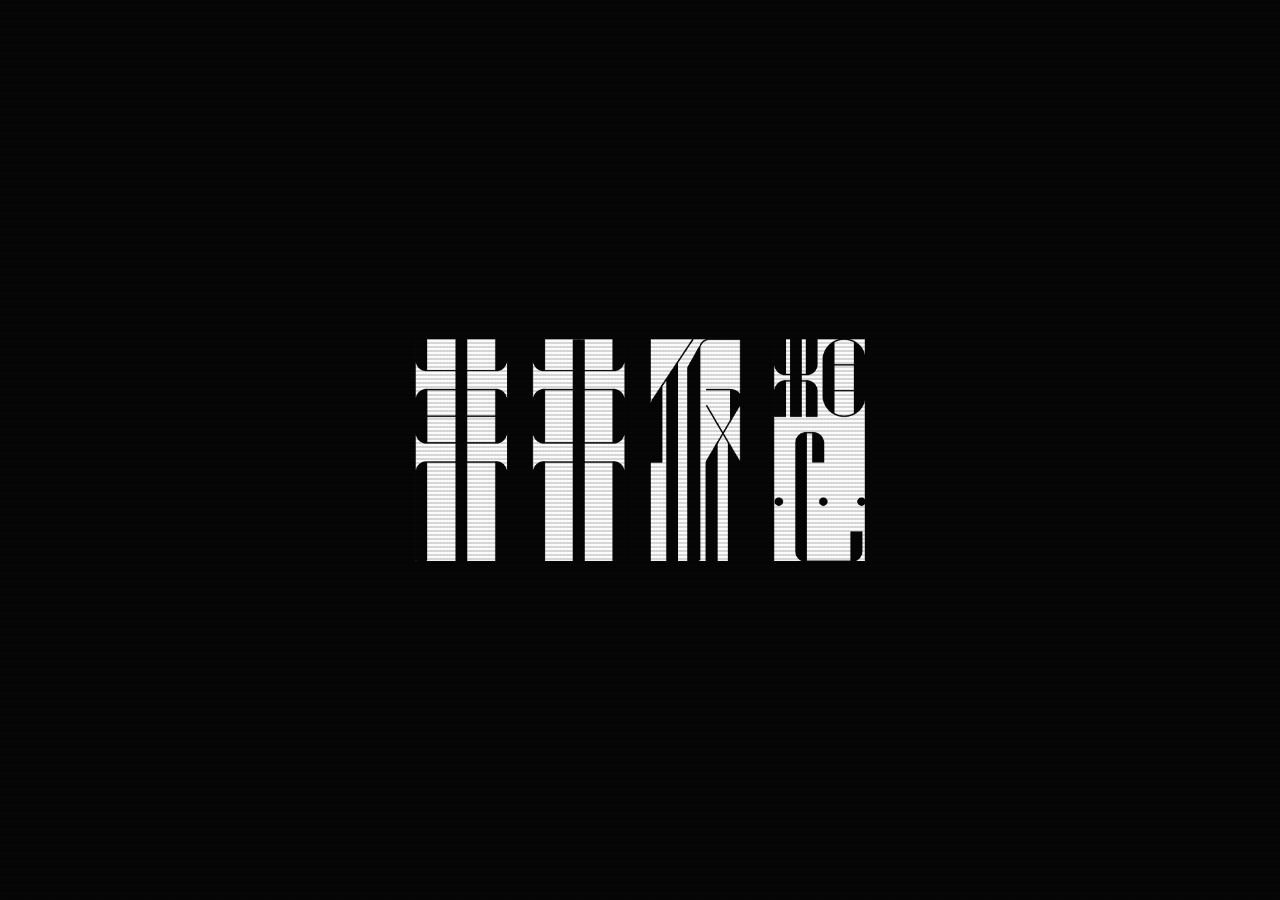
<file: index.html>
<!DOCTYPE html>
<html lang="ja">
<head>
    <meta charset="UTF-8">
    <meta name="viewport" content="width=device-width, initial-scale=1.0">
    <title>東京仮想 - Project G59</title>
    <link href="https://fonts.googleapis.com/css2?family=Noto+Serif+JP:wght@900&display=swap" rel="stylesheet">
    <style>
        :root {
            --bg-color: #050505;
            --system-green: #00ff41;
            --teaser-white: #ffffff;
            --win-gray: #c0c0c0;
            --win-blue: #000080;
        }

        body, html { margin: 0; padding: 0; width: 100%; height: 100%; overflow: hidden; background-color: var(--bg-color); font-family: "Noto Serif JP", serif; color: #fff; }

        body::before {
            content: " "; display: block; position: fixed; top: 0; left: 0; bottom: 0; right: 0;
            background: linear-gradient(rgba(18, 16, 16, 0) 50%, rgba(0, 0, 0, 0.25) 50%), 
                        linear-gradient(90deg, rgba(255, 0, 0, 0.05), rgba(0, 255, 0, 0.02), rgba(0, 0, 255, 0.05));
            z-index: 10001; background-size: 100% 4px, 3px 100%; pointer-events: none; opacity: 0.6;
        }

        .phase-4-red, .phase-4-red #loading-screen, .phase-4-red .teaser-screen, .phase-4-red #logo-screen {
            background-color: #600 !important;
            --system-green: #fff;
            --teaser-white: #000;
        }

        #loading-screen, .teaser-screen, #logo-screen {
            position: fixed; top: 0; left: 0; width: 100%; height: 100%;
            display: flex; flex-direction: column; justify-content: center; align-items: center;
            z-index: 9000;
            background-color: var(--bg-color);
            clip-path: polygon(0 0, 100% 0, 100% 100%, 0 100%);
            transition: opacity 1s, clip-path 1s cubic-bezier(0.8, 0, 0.2, 1);
        }

        #loading-screen { z-index: 9999; font-family: 'Courier New', monospace; }
        #loading-screen.loaded { opacity: 0; pointer-events: none; }

        .loading-text { font-size: 1.1rem; letter-spacing: 0.3em; color: var(--system-green); }
        .progress-container { width: 300px; height: 4px; background: rgba(0,255,65,0.2); margin-top: 20px; }
        #progress-bar { width: 0%; height: 100%; background: var(--system-green); box-shadow: 0 0 15px var(--system-green); transition: width 0.1s linear; }

        .teaser-screen { opacity: 0; visibility: hidden; width: 100%; }
        .teaser-text { 
            text-align: center; color: var(--teaser white); font-weight: 900;
            text-shadow: 0 0 30px rgba(255, 255, 255, 0.6);
            transform: scale(1.4) rotateX(10deg); filter: blur(20px); letter-spacing: 0.5em; opacity: 0; width: 95%;
            font-size: 4rem;
            line-height: 1.3;
        }

        .teaser-screen.active { opacity: 1; visibility: visible; }
        .teaser-screen.active .teaser-text { animation: cineMotion 1s cubic-bezier(0.19, 1, 0.22, 1) forwards; }

        @keyframes cineMotion {
            0% { transform: scale(1.4) rotateX(10deg); filter: blur(20px); letter-spacing: 0.5em; opacity: 0; }
            100% { transform: scale(1) rotateX(0deg); filter: blur(0px); letter-spacing: 0.15em; opacity: 1; }
        }

        .phase-4-red .teaser-text span { animation: pulseMurder 0.8s 1s infinite alternate; }
        @keyframes pulseMurder {
            0% { text-shadow: 0 0 10px #000; transform: scale(1); }
            100% { text-shadow: 0 0 40px #000; transform: scale(1.1); }
        }

        /* 画像を画面の中央に配置するためのCSS修正 */
        #main-content { 
            width: 100%; 
            height: 100vh; 
            display: flex; 
            justify-content: center; 
            align-items: center; /* これで縦方向を中央揃えにする */
            opacity: 0; 
            transition: opacity 2s; 
            z-index: 1; 
            background: #000; /* 画面全体の背景を黒にして黒帯を作る */
        }
        #main-content.show { opacity: 1; }
        .hero-image { 
            max-width: 100%; /* 横幅は最大でも画面いっぱい */
            max-height: 100%; /* 高さも最大でも画面いっぱい */
            width: auto; /* 縦横比を維持 */
            height: auto; /* 縦横比を維持 */
            object-fit: contain; /* containmentを強制 */
        }

        .noise-overlay {
            position: fixed; top: 0; left: 0; width: 100%; height: 100%;
            background: url('https://raw.githubusercontent.com/manan19/Static-Assets/master/noise.gif');
            z-index: 10000; pointer-events: none; display: none; opacity: 0.4;
        }

        .phase-3 body { animation: extreme-glitch 0.08s infinite; }
        @keyframes extreme-glitch {
            0% { transform: translate(0); }
            20% { transform: translate(-8px, 4px) skewX(15deg); filter: hue-rotate(90deg); }
            40% { transform: translate(8px, -4px) skewY(-15deg); filter: invert(0.1); }
            100% { transform: translate(0); }
        }

        #sns-buttons { position: fixed; bottom: 25vh; left: 50%; transform: translateX(-50%); display: flex; gap: 25px; z-index: 10005; opacity: 0; visibility: hidden; transition: opacity 1.5s; }
        #sns-buttons.show { opacity: 1; visibility: visible; }
        .sns-btn { display: flex; align-items: center; justify-content: center; width: 60px; height: 60px; border-radius: 50%; background-color: rgba(255, 255, 255, 0.1); border: 2px solid rgba(255, 255, 255, 0.3); transition: all 0.3s; backdrop-filter: blur(5px); cursor: pointer; }
        .sns-btn svg { width: 28px; height: 28px; fill: #fff; }
        .sns-btn:hover { transform: translateY(-5px); background-color: rgba(255, 255, 255, 0.2); }

        .error-popup-instance { position: fixed; width: 320px; background: var(--win-gray); border: 2px solid; border-color: #fff #000 #000 #fff; z-index: 11000; padding: 2px; font-family: sans-serif; box-shadow: 3px 3px 0 #000; }

        /* --- スマホ用改行制御用の設定 --- */
        .sp-only { display: none; }

        /* --- スマホ用のスタイル調整 --- */
        @media (max-width: 768px) {
            .sp-only { display: block; } /* スマホの時だけ改行を有効化 */
            .teaser-text { 
                font-size: 1.5rem !important; /* 改行が多いため、文字を小さく調整 */
                line-height: 1.5 !important; 
                width: 100%;
            }
            .progress-container { width: 80%; }
            #logo-screen img { width: 75% !important; }
            #sns-buttons { bottom: 15vh; gap: 15px; }
            .sns-btn { width: 50px; height: 50px; }
            /* エラーポップアップを画面内に収める */
            .error-popup-instance { width: 280px !important; left: 50% !important; transform: translateX(-50%) !important; }
        }
    </style>
</head>
<body id="body-tag">

    <div class="noise-overlay"></div>

    <div id="loading-screen">
        <div class="loading-text" id="loading-text-el" data-original="NOW_LOADING:">NOW_LOADING: <span id="percent">0</span>%</div>
        <div class="progress-container"><div id="progress-bar"></div></div>
    </div>

    <div id="logo-screen"><img src="logo.png" alt="Logo" style="width: 40%; max-width: 450px; filter: grayscale(100%) brightness(2);"></div>

    <div id="teaser-1" class="teaser-screen"><div class="teaser-text" data-original="東京仮想がおくる<br class='sp-only'>新プロジェクト">東京仮想がおくる<br class="sp-only">新プロジェクト</div></div>
    <div id="teaser-2" class="teaser-screen"><div class="teaser-text" data-original="全く新しい<br class='sp-only'>アイドル<br class='sp-only'>グループ">全く新しい<br class="sp-only">アイドル<br class="sp-only">グループ</div></div>
    <div id="teaser-3" class="teaser-screen"><div class="teaser-text" data-original="少女たちは<br class='sp-only'>ここから<br class='sp-only'>全てを<br class='sp-only'>超えてゆく">少女たちは<br class="sp-only">ここから<br class="sp-only">全てを<br class="sp-only">超えてゆく</div></div>
    <div id="teaser-murder" class="teaser-screen"><div class="teaser-text" data-original="例え全てのアイドルを<br>鏖にしても">例え全てのアイドルを<br><span>鏖</span>にしても</div></div>

    <main id="main-content"><img id="dynamic-img" src="" alt="" class="hero-image"></main>

    <div id="sns-buttons">
        <div onclick="handleSnsClick('https://x.com/G59_JP')" class="sns-btn"><svg viewBox="0 0 24 24"><path d="M18.244 2.25h3.308l-7.227 8.26 8.502 11.24H16.17l-5.214-6.817L4.99 21.75H1.68l7.73-8.835L1.254 2.25H8.08l4.713 6.231zm-1.161 17.52h1.833L7.084 4.126H5.117z"></path></svg></div>
        <div onclick="handleSnsClick('https://www.tiktok.com/@project59_jp')" class="sns-btn"><svg viewBox="0 0 448 512"><path d="M448 209.91a210.06 210.06 0 0 1-122.77-39.25V349.38A162.55 162.55 0 1 1 185 188.31V278.2a74.62 74.62 0 1 0 52.23 71.18V0l88 0a121.18 121.18 0 0 0 1.86 22.17A122.18 122.18 0 0 0 381 102.39a121.43 121.43 0 0 0 67 20.14Z"></path></svg></div>
    </div>

    <script>
        const bodyTag = document.getElementById('body-tag');
        const mainImg = document.getElementById('dynamic-img');
        const mainContent = document.getElementById('main-content');
        const loadingScreen = document.getElementById('loading-screen');
        const snsButtons = document.getElementById('sns-buttons');

        let phase = parseInt(sessionStorage.getItem('phase') || '0');

        if (phase >= 5) {
            loadingScreen.style.display = 'none';
            document.getElementById('logo-screen').style.display = 'none';
            mainImg.src = 'main4.png';
            mainContent.classList.add('show');
            mainContent.style.opacity = '1';
            snsButtons.classList.add('show');
        } else {
            initSequence();
        }

        function handleSnsClick(url) {
            if (phase >= 4) { window.open(url, '_blank'); }
            else { location.reload(); }
        }

        function initSequence() {
            if (phase === 2 || phase === 3) {
                if (phase === 3) {
                    bodyTag.classList.add('phase-3');
                    document.querySelector('.noise-overlay').style.display = 'block';
                }

                setInterval(() => {
                    const chars = 'ガイアイドリル超越殺鏖東京仮想G59!?@#%';
                    const activeTexts = document.querySelectorAll('.teaser-screen.active .teaser-text, #loading-text-el');
                    activeTexts.forEach(el => {
                        const original = el.getAttribute('data-original') || el.innerHTML;
                        if (!el.hasAttribute('data-original')) el.setAttribute('data-original', original);
                        let glitched = original.split('').map(char => {
                            // 改行タグなどは壊さないように保護
                            if (char === '<' || char === 'b' || char === 'r' || char === '>' || char === '/' || char === '=' || char === '"' || char === "'" || char === ' ') return char;
                            let glitchRate = (phase === 3) ? 0.88 : 0.98;
                            return Math.random() > glitchRate ? chars[Math.floor(Math.random() * chars.length)] : char;
                        }).join('');
                        el.innerHTML = glitched;
                    });
                }, 80);
            }

            window.addEventListener('load', () => {
                let progress = 0;
                let limit = 100;
                if (phase === 1) limit = 90;
                if (phase === 4) limit = 59;
                const imageList = ['main.png', 'main.png', 'main2.png', 'main3.png', 'main4.png'];
                mainImg.src = imageList[phase];
                const progressBar = document.getElementById('progress-bar');
                const progressPercent = document.getElementById('percent');
                const timer = setInterval(() => {
                    progress += Math.floor(Math.random() * 5) + 3;
                    if (progress >= limit) {
                        progress = limit;
                        clearInterval(timer);
                        if (phase === 1) { spawnSingleError(); }
                        else if (phase === 4) { spawnMassiveErrors(); }
                        else { startSequence(); }
                    }
                    progressBar.style.width = progress + '%';
                    progressPercent.textContent = progress;
                }, 50);
            });
        }

        function spawnSingleError() { createPopup(window.innerWidth/2 - 160, window.innerHeight/2 - 60, true); }
        function spawnMassiveErrors() {
            let count = 0; const max = 20;
            const interval = setInterval(() => {
                createPopup(Math.random() * (window.innerWidth - 320), Math.random() * (window.innerHeight - 150), false);
                if (++count >= max) clearInterval(interval);
            }, 80);
        }
        function createPopup(x, y, isPhase1) {
            const div = document.createElement('div');
            div.className = 'error-popup-instance';
            div.style.left = x + 'px'; div.style.top = y + 'px';
            div.innerHTML = `<div style="background:var(--win-blue);color:#fff;padding:3px 6px;font-size:11px;font-weight:bold;">System Error</div><div style="padding:15px;color:#000;font-size:12px;">A critical error has occurred.</div><div style="text-align:center;padding-bottom:10px;"><button style="background:var(--win-gray);border:2px solid;border-color:#fff #000 #000 #fff;padding:2px 15px;cursor:pointer;">OK</button></div>`;
            document.body.appendChild(div);
            div.querySelector('button').onclick = () => {
                div.remove();
                if (isPhase1) { sessionStorage.setItem('phase', '2'); location.reload(); }
                else if (document.querySelectorAll('.error-popup-instance').length === 0) { startPhase4RedSequence(); }
            };
        }

        async function startPhase4RedSequence() {
            bodyTag.classList.add('phase-4-red');
            let progress = 59;
            const timer = setInterval(() => {
                progress += 3;
                if (progress >= 100) { progress = 100; clearInterval(timer); startSequence(); }
                document.getElementById('progress-bar').style.width = progress + '%';
                document.getElementById('percent').textContent = progress;
            }, 25);
        }

        async function startSequence() {
            const wait = (ms) => new Promise(res => setTimeout(res, ms));
            loadingScreen.classList.add('loaded');
            await wait(1000);
            await wait(1200);
            const logo = document.getElementById('logo-screen');
            logo.style.opacity = '1'; logo.style.visibility = 'visible';
            await wait(1000);
            logo.style.opacity = '0';
            await wait(800);
            const t1 = document.getElementById('teaser-1'); t1.classList.add('active'); await wait(2500); t1.classList.remove('active'); await wait(600);
            const t2 = document.getElementById('teaser-2'); t2.classList.add('active'); await wait(2200); t2.classList.remove('active'); await wait(600);
            const t3 = document.getElementById('teaser-3'); t3.classList.add('active'); await wait(3200); t3.classList.remove('active'); await wait(600);
            if (phase === 4) {
                const t4 = document.getElementById('teaser-murder'); t4.classList.add('active'); await wait(2000); t4.classList.remove('active'); await wait(500);
            }
            mainContent.classList.add('show');
            snsButtons.classList.add('show');
            setTimeout(() => {
                let nextPhase = phase + 1;
                if (phase !== 1) sessionStorage.setItem('phase', nextPhase);
            }, 2000);
        }
    </script>
</body>
</html>
</file>
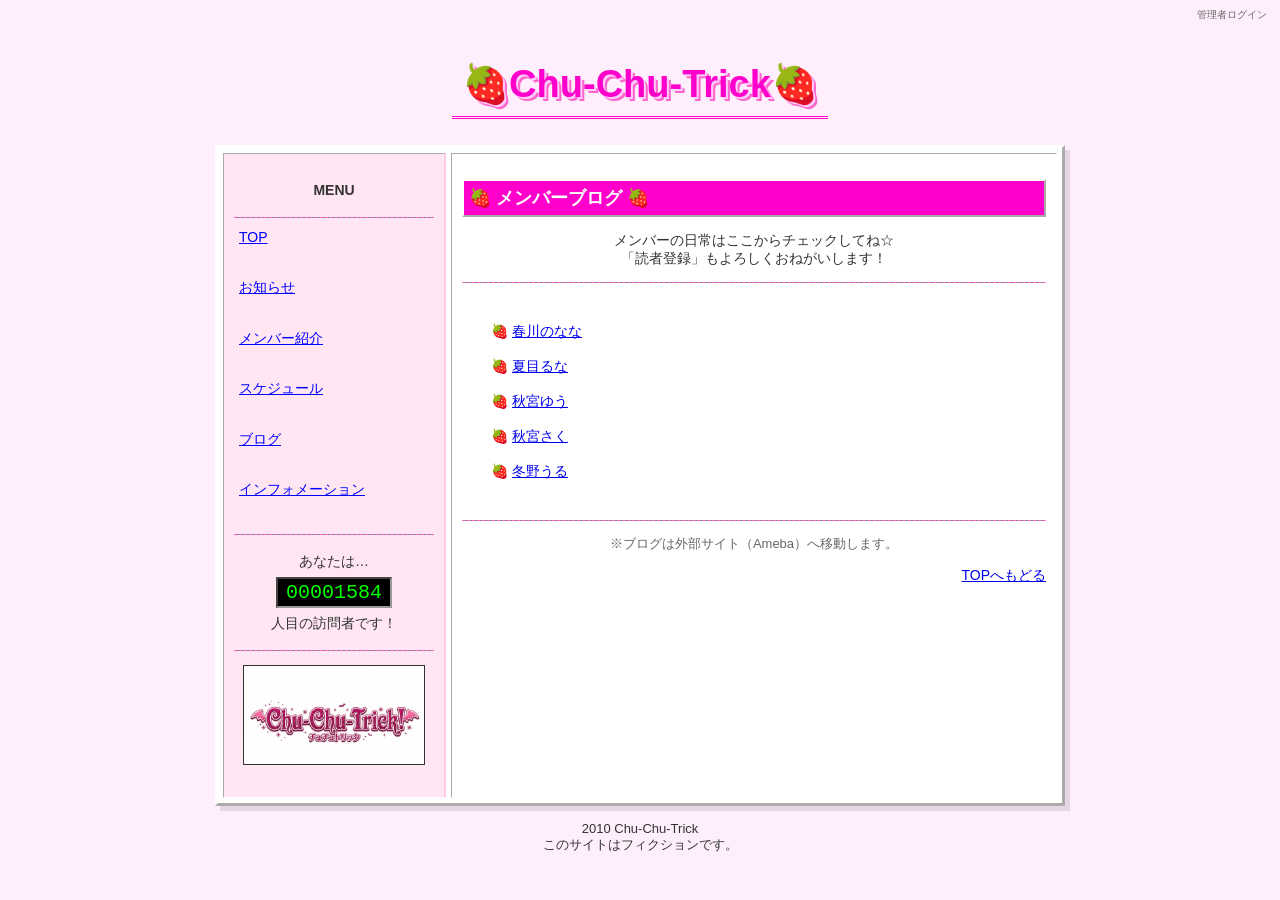
<file: blog.html>
<!DOCTYPE html>
<html lang="ja">
<head>
    <meta charset="UTF-8">
    <title>☆★☆ 公式ブログ - Chu-Chu-Trick! ☆★☆</title>
    <link rel="stylesheet" href="style.css">
</head>
<body background="https://www.transparenttextures.com/patterns/cubes.png">
    <div style="text-align: right; font-size: 10px; margin: 5px;">
        <a href="login.html" style="color: #666; text-decoration: none;">管理者ログイン</a>
    </div>
    
    <center>
        <h1 class="title">🍓Chu-Chu-Trick🍓</h1>
        <table border="1" cellspacing="5" cellpadding="10" width="850" bgcolor="#FFFFFF" class="main-table">
            <tr>
                <td width="200" valign="top" class="sidebar">
                    <p align="center"><b>MENU</b></p>
                    <hr noshade size="2">
                    <a href="home.html">TOP</a><br>
                    <a href="news.html">お知らせ</a><br>
                    <a href="member.html">メンバー紹介</a><br>
                    <a href="schedule.html">スケジュール</a><br>
                    <a href="blog.html">ブログ</a><br>
                    <a href="info.html">インフォメーション</a><br>
                    <hr noshade size="2">
                    <p align="center">
                        あなたは…<br>
                        <span class="counter">00001584</span><br>
                        人目の訪問者です！<br>
                    </p>
                    <hr noshade size="2">
                    <p align="center">
                        <img src="CCTlogo.png" alt="CCTロゴ" width="180" border="1">
                    </p>
                </td>

                <td valign="top" class="content">
                    <h2 class="section-title">🍓 メンバーブログ 🍓</h2>
                    <p align="center">
                        メンバーの日常はここからチェックしてね☆<br>
                        「読者登録」もよろしくおねがいします！
                    </p>
                    
                    <hr noshade>
                    
                    <div style="padding: 10px; line-height: 2.5;">
                        <ul style="list-style-type: '🍓 ';">
                            <li><a href="https://ameblo.jp/g59-member2/entry-12962923840.html?frm=theme" target="_blank">春川のなな</a></li>
                            <li><a href="https://ameblo.jp/g59-member4/entry-12962919057.html" target="_blank">夏目るな</a></li>
                            <li><a href="https://ameblo.jp/g59-member1/entry-12962917747.html" target="_blank">秋宮ゆう</a></li>
                            <li><a href="https://ameblo.jp/g59-member5/entry-12962921003.html" target="_blank">秋宮さく</a></li>
                            <li><a href="https://ameblo.jp/g59-member3/entry-12962921588.html" target="_blank">冬野うる</a></li>
                        </ul>
                    </div>

                    <hr noshade>
                    
                    <p align="center">
                        <font size="2" color="#666">※ブログは外部サイト（Ameba）へ移動します。</font>
                    </p>
                    
                    <p align="right"><a href="home.html">TOPへもどる</a></p>
                </td>
            </tr>
        </table>
        
        <p>
            <font size="2">
                2010 Chu-Chu-Trick<br>
                このサイトはフィクションです。
            </font>
        </p>
    </center>
</body>
</html>
</file>
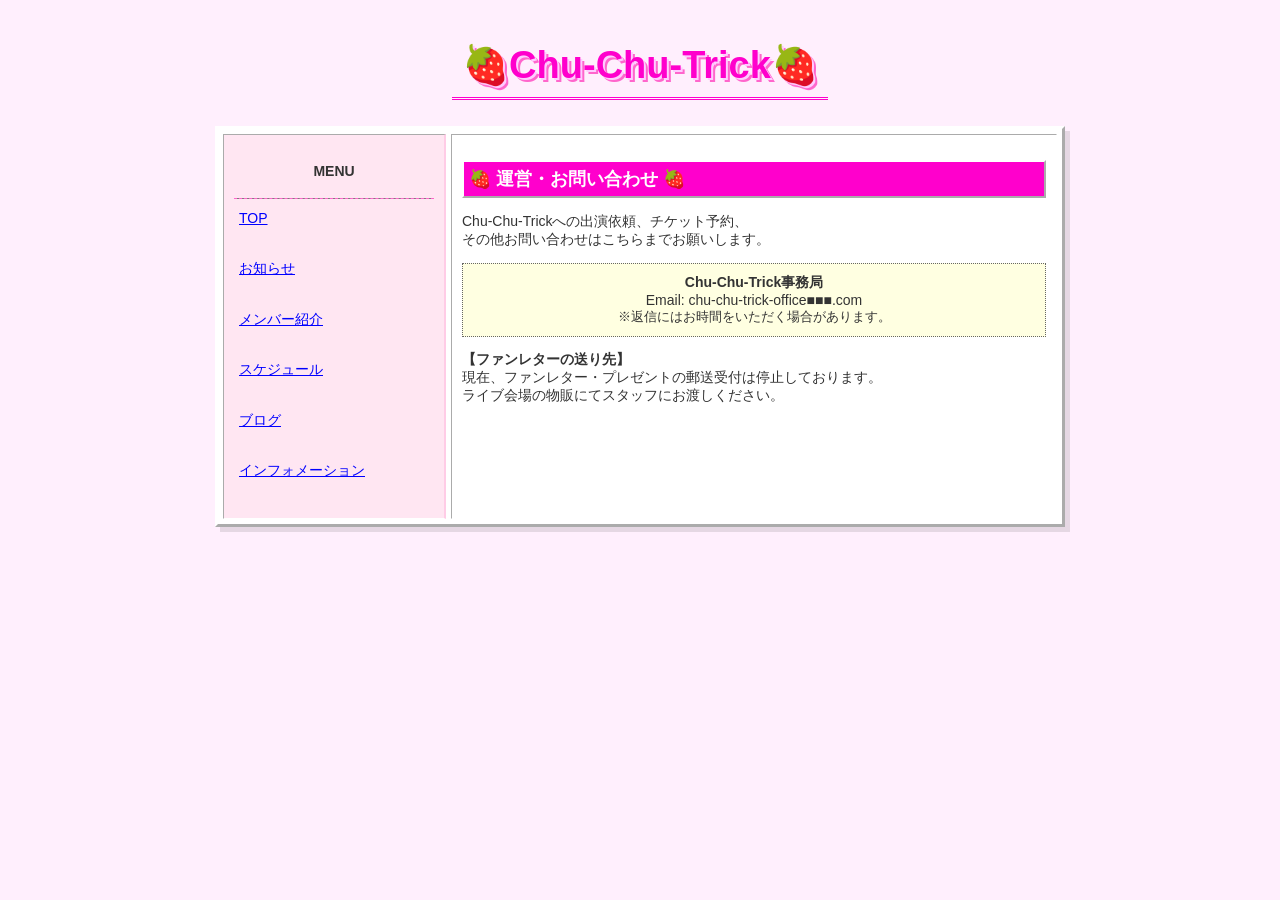
<file: info.html>
<!DOCTYPE html>
<html lang="ja">
<head>
    <meta charset="UTF-8">
    <title>☆★☆ お問い合わせ ☆★☆</title>
    <link rel="stylesheet" href="style.css">
</head>
<body background="https://www.transparenttextures.com/patterns/cubes.png">
    <center>
        <h1 class="title">🍓Chu-Chu-Trick🍓</h1>
        <table border="1" cellspacing="5" cellpadding="10" width="850" bgcolor="#FFFFFF" class="main-table">
            <tr>
                <td width="200" valign="top" class="sidebar">
                    <p align="center"><b>MENU</b></p>
                    <hr noshade size="2">
                    <a href="home.html">TOP</a><br>
                    <a href="news.html">お知らせ</a><br>
                    <a href="member.html">メンバー紹介</a><br>
                    <a href="schedule.html">スケジュール</a><br>
                    <a href="blog.html">ブログ</a><br>
                    <a href="info.html">インフォメーション</a><br>
                </td>
                <td valign="top" class="content">
                    <h2 class="section-title">🍓 運営・お問い合わせ 🍓</h2>
                    <p>
                        Chu-Chu-Trickへの出演依頼、チケット予約、<br>
                        その他お問い合わせはこちらまでお願いします。
                    </p>
                    <p align="center" style="background-color: #FFFFE1; border: 1px dotted #666; padding: 10px;">
                        <b>Chu-Chu-Trick事務局</b><br>
                        Email: chu-chu-trick-office■■■.com</a><br>
                        <font size="2">※返信にはお時間をいただく場合があります。</font>
                    </p>
                    <p><b>【ファンレターの送り先】</b><br>
                    現在、ファンレター・プレゼントの郵送受付は停止しております。<br>
                    ライブ会場の物販にてスタッフにお渡しください。</p>
                </td>
            </tr>
        </table>
    </center>
</body>
</html>
</file>
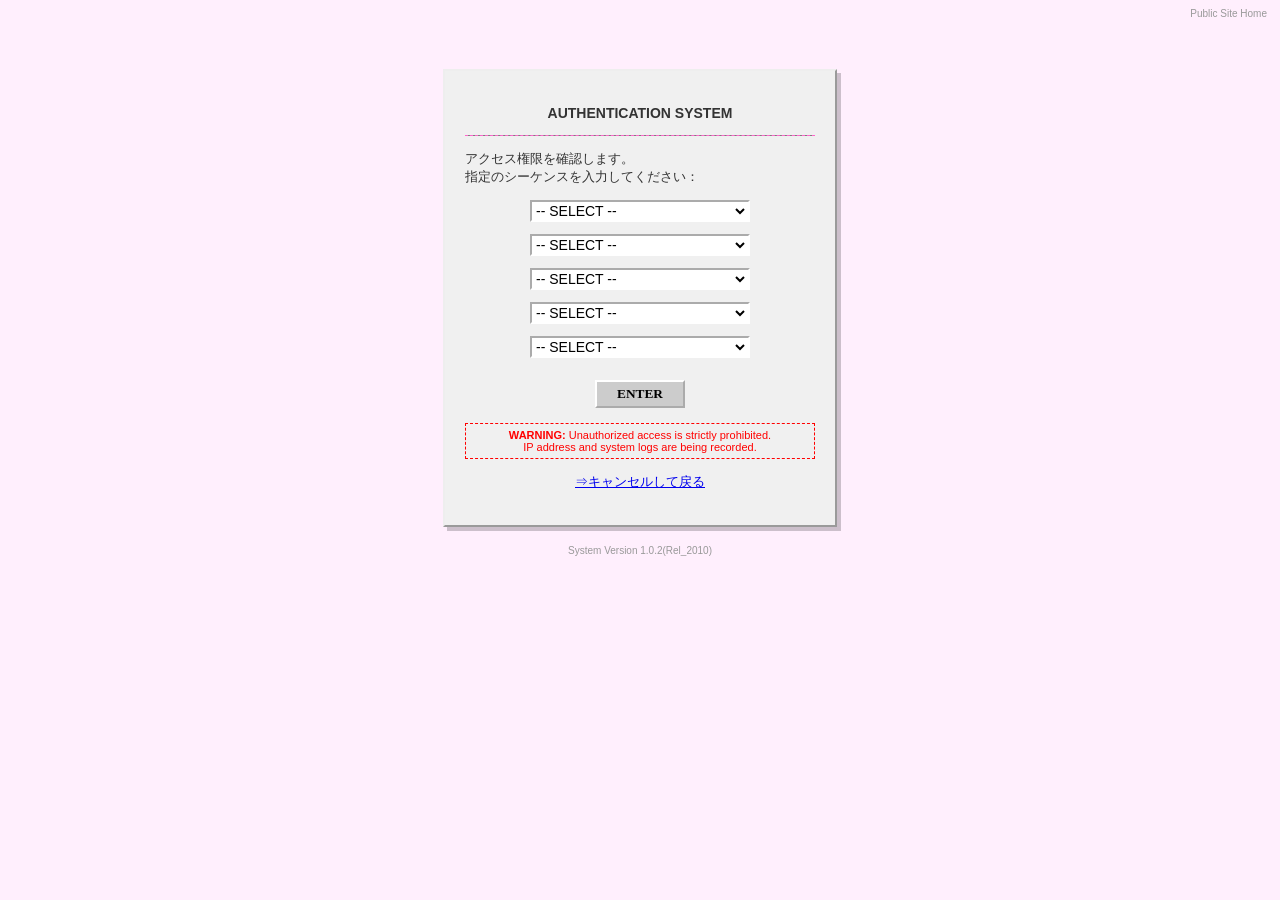
<file: login.html>
<!DOCTYPE html>
<html lang="ja">
<head>
    <meta charset="UTF-8">
    <title>管理者ログイン - Chu-Chu-Trick</title>
    <link rel="stylesheet" href="style.css">
    <style>
        /* ログイン画面専用のレトロ・システムスタイル */
        .login-box { 
            width: 350px; 
            margin-top: 50px; 
            padding: 20px; 
            border: 2px outset #eee; 
            background-color: #f0f0f0; 
            box-shadow: 4px 4px 0px rgba(0,0,0,0.2);
        }
        .pass-select { 
            width: 220px; 
            margin-bottom: 12px; 
            font-family: "MS Pゴシック", sans-serif; 
            font-size: 14px; 
            border: 2px inset #fff; 
            background-color: #ffffff;
        }
        button { 
            font-family: "MS Pゴシック"; 
            background: #cccccc; 
            border: 2px outset #ffffff; 
            padding: 4px 20px; 
            cursor: pointer; 
            margin-top: 10px;
            font-weight: bold;
        }
        button:active { 
            border: 2px inset #ffffff; 
        }
        .warning-text {
            color: #ff0000;
            font-size: 11px;
            margin-top: 15px;
            border: 1px dashed #ff0000;
            padding: 5px;
        }
    </style>
    <script>
        // 【解析対策1】右クリック禁止
        document.oncontextmenu = function() { 
            alert("\u5185\u90e8\u6a5f\u5bc6\u306b\u4ed8\u304d\u3001\u53f3\u30af\u30ea\u30c3\u30af\u306f\u5236\u9650\u3055\u308c\u3066\u3044\u307e\u3059\u3002"); 
            return false; 
        };

        // 【解析対策2】F12キーなどの簡易無効化（気休め程度ですが雰囲気作り）
        document.onkeydown = function(e) {
            if(e.keyCode == 123) return false;
        };
    </script>
</head>
<body background="https://www.transparenttextures.com/patterns/cubes.png">

    <div style="text-align: right; font-size: 10px; margin: 5px;">
        <a href="index.html" style="color: #999; text-decoration: none;">Public Site Home</a>
    </div>

    <center>
        <div class="login-box">
            <p><b>AUTHENTICATION SYSTEM</b></p>
            <hr noshade size="1">
            <p align="left"><font size="2">アクセス権限を確認します。<br>指定のシーケンスを入力してください：</font></p>
            
            <select id="s1" class="pass-select">
                <option value="0">-- SELECT --</option>
                <option value="skr">桜</option>
                <option value="ssn">水仙</option>
                <option value="srn">鈴蘭</option>
                <option value="hys">風信子</option>
                <option value="rnd">竜胆</option>
            </select><br>

            <select id="s2" class="pass-select">
                <option value="0">-- SELECT --</option>
                <option value="skr">桜</option>
                <option value="ssn">水仙</option>
                <option value="srn">鈴蘭</option>
                <option value="hys">風信子</option>
                <option value="rnd">竜胆</option>
            </select><br>

            <select id="s3" class="pass-select">
                <option value="0">-- SELECT --</option>
                <option value="skr">桜</option>
                <option value="ssn">水仙</option>
                <option value="srn">鈴蘭</option>
                <option value="hys">風信子</option>
                <option value="rnd">竜胆</option>
            </select><br>

            <select id="s4" class="pass-select">
                <option value="0">-- SELECT --</option>
                <option value="skr">桜</option>
                <option value="ssn">水仙</option>
                <option value="srn">鈴蘭</option>
                <option value="hys">風信子</option>
                <option value="rnd">竜胆</option>
            </select><br>

            <select id="s5" class="pass-select">
                <option value="0">-- SELECT --</option>
                <option value="skr">桜</option>
                <option value="ssn">水仙</option>
                <option value="srn">鈴蘭</option>
                <option value="hys">風信子</option>
                <option value="rnd">竜胆</option>
            </select><br>
            
            <button onclick="_0x_cct_login()">ENTER</button>

            <div class="warning-text">
                <b>WARNING:</b> Unauthorized access is strictly prohibited.<br>
                IP address and system logs are being recorded.
            </div>
            
            <p><a href="home.html"><font size="2">⇒キャンセルして戻る</font></a></p>
        </div>

        <p><font size="1" color="#999">System Version 1.0.2(Rel_2010)</font></p>
    </center>

    <script>
        /**
         * 【解析対策3】難読化ロジック
         * 正解のシーケンス: 桜(skr) -> 水仙(ssn) -> 鈴蘭(srn) -> 竜胆(rnd) -> 風信子(hys)
         * 結合文字列: "skrssnsrnrndhys"
         * Base64期待値: "c2tyc3Nuc3Jucm5kaHlz"
         */
        function _0x_cct_login() {
            var v1 = document.getElementById('s1').value;
            var v2 = document.getElementById('s2').value;
            var v3 = document.getElementById('s3').value;
            var v4 = document.getElementById('s4').value;
            var v5 = document.getElementById('s5').value;
            
            var _combined = v1 + v2 + v3 + v4 + v5;
            
            // 比較対象をBase64にすることで、パッと見の正解を隠蔽
            if (btoa(_combined) === "c2tyc3Nuc3Jucm5kaHlz") {
                alert("\u8a8d\u8a3c\u304c\u5b8c\u4e86\u3057\u307e\u3057\u305f\u3002\n\u30a2\u30fc\u30ab\u30a4\u30d6\u3078\u30a2\u30af\u30bb\u30b9\u3057\u307e\u3059\u3002"); 
                // 成功後の遷移先（logined.html）
                window.location.href = "logined.html";
            } else {
                // 並び順が正しくありません
                alert("\u8a8d\u8a3c\u30a8\u30e9\u30fc\uff1a\u30b7\u30fc\u30b1\u30f3\u30b9\u304c\u4e0d\u4e00\u81f4\u3067\u3059\u3002");
            }
        }
    </script>
</body>
</html>
</file>
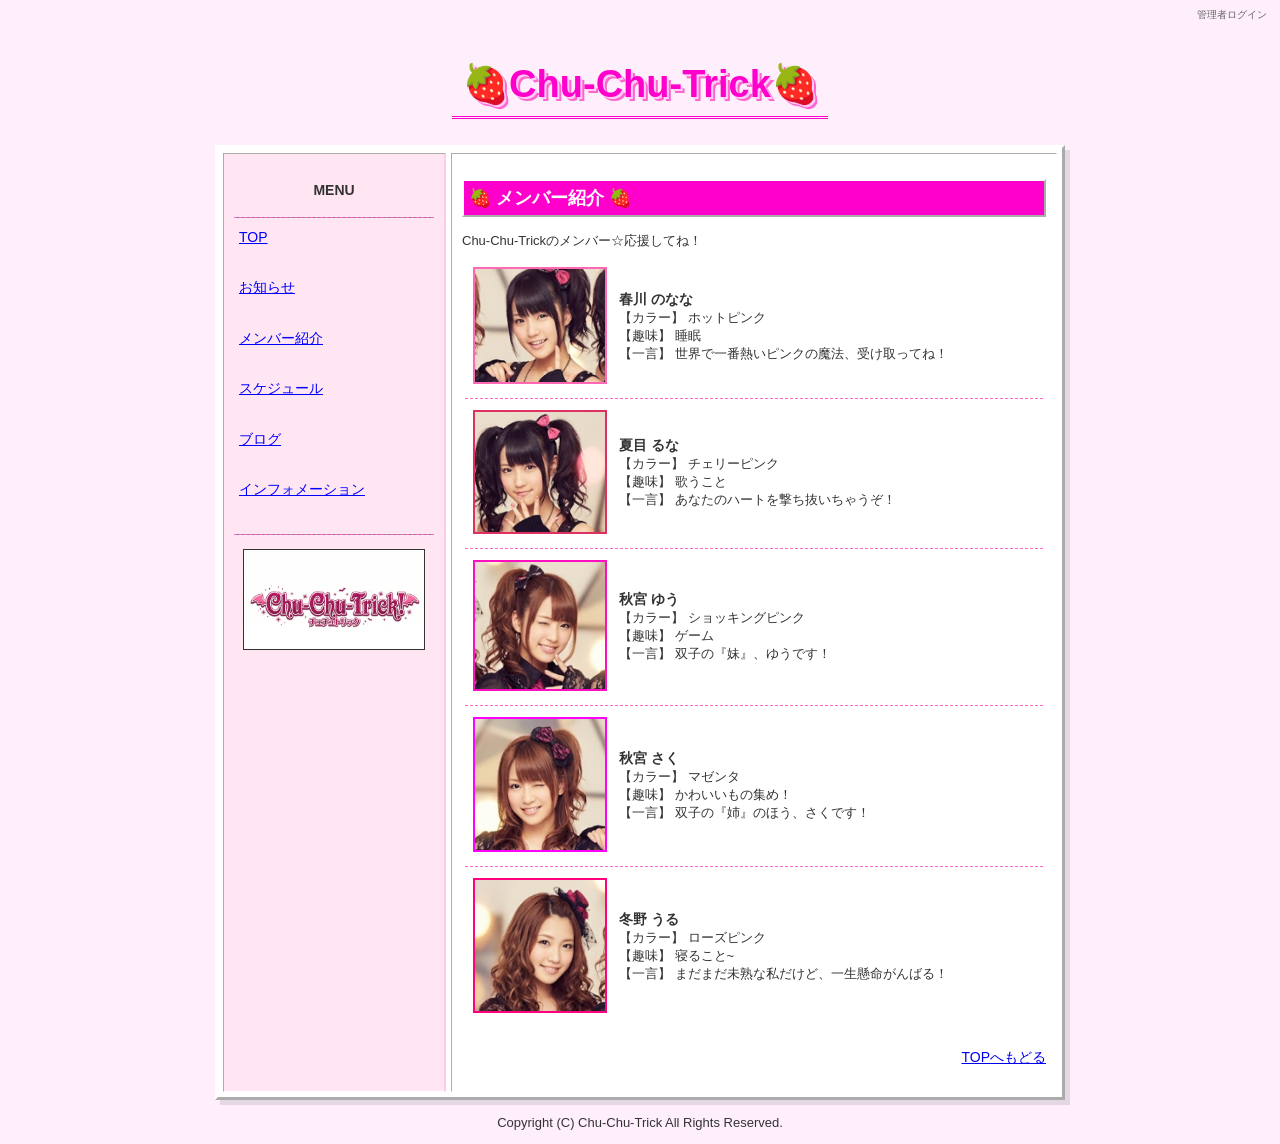
<file: member.html>
<!DOCTYPE html>
<html lang="ja">
<head>
    <meta charset="UTF-8">
    <title>☆★☆ メンバー紹介 - Chu-Chu-Trick! ☆★☆</title>
    <link rel="stylesheet" href="style.css">
</head>
<body background="https://www.transparenttextures.com/patterns/cubes.png">
    <div style="text-align: right; font-size: 10px; margin: 5px;">
        <a href="login.html" style="color: #666; text-decoration: none;">管理者ログイン</a>
    </div>

    <center>
        <h1 class="title">🍓Chu-Chu-Trick🍓</h1>
        <table border="1" cellspacing="5" cellpadding="10" width="850" bgcolor="#FFFFFF" class="main-table">
            <tr>
                <td width="200" valign="top" class="sidebar">
                    <p align="center"><b>MENU</b></p>
                    <hr noshade size="2">
                    <a href="home.html">TOP</a><br>
                    <a href="news.html">お知らせ</a><br>
                    <a href="member.html">メンバー紹介</a><br>
                    <a href="schedule.html">スケジュール</a><br>
                    <a href="blog.html">ブログ</a><br>
                    <a href="info.html">インフォメーション</a><br>
                    <hr noshade size="2">
                    <p align="center"><img src="CCTlogo.png" width="180" border="1"></p>
                </td>

                <td valign="top" class="content">
                    <h2 class="section-title">🍓 メンバー紹介 🍓</h2>
                    <p><font size="2">Chu-Chu-Trickのメンバー☆応援してね！</font></p>
                    
                    <table border="0" width="100%">
                        <tr>
                            <td width="150" align="center"><img src="nonana.png" width="130" border="2" style="border-color:#FF69B4;"></td>
                            <td>
                                <b>春川 のなな</b><br>
                                <font size="2">
                                【カラー】 ホットピンク<br>
                                【趣味】 睡眠<br>
                                【一言】 世界で一番熱いピンクの魔法、受け取ってね！<br>
                                </font>
                            </td>
                        </tr>
                        <tr><td colspan="2"><hr></td></tr>

                        <tr>
                            <td width="150" align="center"><img src="luna.png" width="130" border="2" style="border-color:#DE3163;"></td>
                            <td>
                                <b>夏目 るな</b><br>
                                <font size="2">
                                【カラー】 チェリーピンク<br>
                                【趣味】 歌うこと<br>
                                【一言】 あなたのハートを撃ち抜いちゃうぞ！<br>
                                </font>
                            </td>
                        </tr>
                        <tr><td colspan="2"><hr></td></tr>

                        <tr>
                            <td width="150" align="center"><img src="yuu.png" width="130" border="2" style="border-color:#FC0FC0;"></td>
                            <td>
                                <b>秋宮 ゆう</b><br>
                                <font size="2">
                                【カラー】 ショッキングピンク<br>
                                【趣味】 ゲーム<br>
                                【一言】 双子の『妹』、ゆうです！<br>
                                </font>
                            </td>
                        </tr>
                        <tr><td colspan="2"><hr></td></tr>

                        <tr>
                            <td width="150" align="center"><img src="saku.png" width="130" border="2" style="border-color:#FF00FF;"></td>
                            <td>
                                <b>秋宮 さく</b><br>
                                <font size="2">
                                【カラー】 マゼンタ<br>
                                【趣味】 かわいいもの集め！<br>
                                【一言】 双子の『姉』のほう、さくです！<br>
                                </font>
                            </td>
                        </tr>
                        <tr><td colspan="2"><hr></td></tr>

                        <tr>
                            <td width="150" align="center"><img src="uru.png" width="130" border="2" style="border-color:#FF007F;"></td>
                            <td>
                                <b>冬野 うる</b><br>
                                <font size="2">
                                【カラー】 ローズピンク<br>
                                【趣味】 寝ること~<br>
                                【一言】 まだまだ未熟な私だけど、一生懸命がんばる！<br>
                                </font>
                            </td>
                        </tr>
                    </table>
                    <br>
                    <p align="right"><a href="home.html">TOPへもどる</a></p>
                </td>
            </tr>
        </table>
        <p><font size="2">Copyright (C) Chu-Chu-Trick All Rights Reserved.</font></p>
    </center>
</body>
</html>
</file>
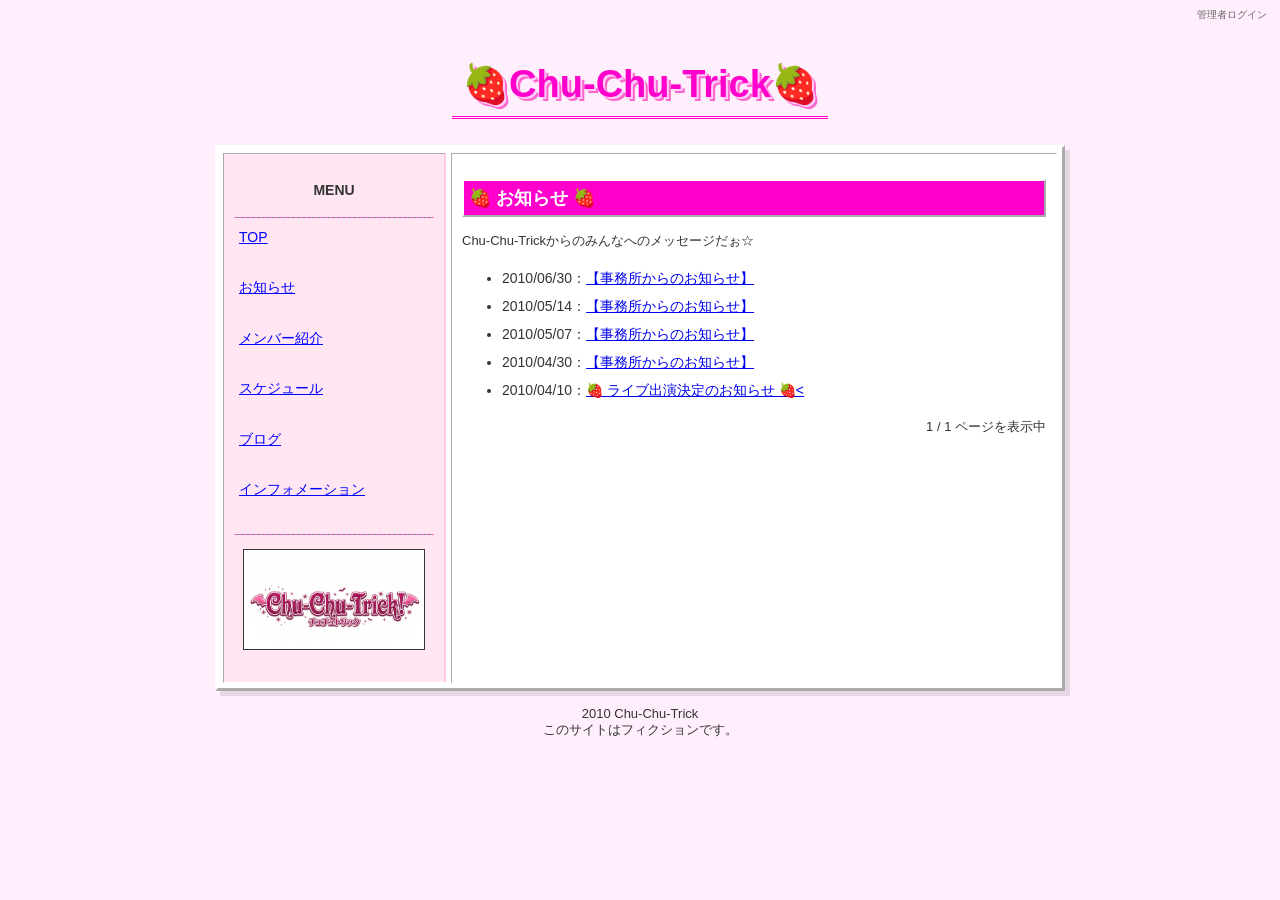
<file: news.html>
<!DOCTYPE html>
<html lang="ja">
<head>
    <meta charset="UTF-8">
    <title>☆★☆ お知らせ - Chu-Chu-Trick! ☆★☆</title>
    <link rel="stylesheet" href="style.css">
</head>
<body background="https://www.transparenttextures.com/patterns/cubes.png">
    <div style="text-align: right; font-size: 10px; margin: 5px;">
        <a href="login.html" style="color: #666; text-decoration: none;">管理者ログイン</a>
    </div>
    <center>
        <h1 class="title">🍓Chu-Chu-Trick🍓</h1>
        <table border="1" cellspacing="5" cellpadding="10" width="850" bgcolor="#FFFFFF" class="main-table">
            <tr>
                <td width="200" valign="top" class="sidebar">
                    <p align="center"><b>MENU</b></p>
                    <hr noshade size="2">
                    <a href="home.html">TOP</a><br>
                    <a href="news.html">お知らせ</a><br>
                    <a href="member.html">メンバー紹介</a><br>
                    <a href="schedule.html">スケジュール</a><br>
                    <a href="blog.html">ブログ</a><br>
                    <a href="info.html">インフォメーション</a><br>
                    <hr noshade size="2">
                    <p align="center"><img src="CCTlogo.png" width="180" border="1"></p>
                </td>

                <td valign="top" class="content">
                    <h2 class="section-title">🍓 お知らせ 🍓</h2>
                    <p><font size="2">Chu-Chu-Trickからのみんなへのメッセージだぉ☆</font></p>
                    
                    <ul style="line-height: 2.0;">
                        <li>2010/06/30：<a href="news01.html">【事務所からのお知らせ】</a></li>
                        <li>2010/05/14：<a href="news02.html">【事務所からのお知らせ】</a></li>
                        <li>2010/05/07：<a href="news03.html">【事務所からのお知らせ】</a></li>
                        <li>2010/04/30：<a href="news04.html">【事務所からのお知らせ】</a></li>
                        <li>2010/04/10：<a href="news05.html">🍓 ライブ出演決定のお知らせ 🍓<</a></li>
                    </ul>

                    <p align="right"><font size="2">1 / 1 ページを表示中</font></p>
                </td>
            </tr>
        </table>
        <p><font size="2">2010 Chu-Chu-Trick<br>このサイトはフィクションです。</font></p>
    </center>
</body>
</html>
</file>
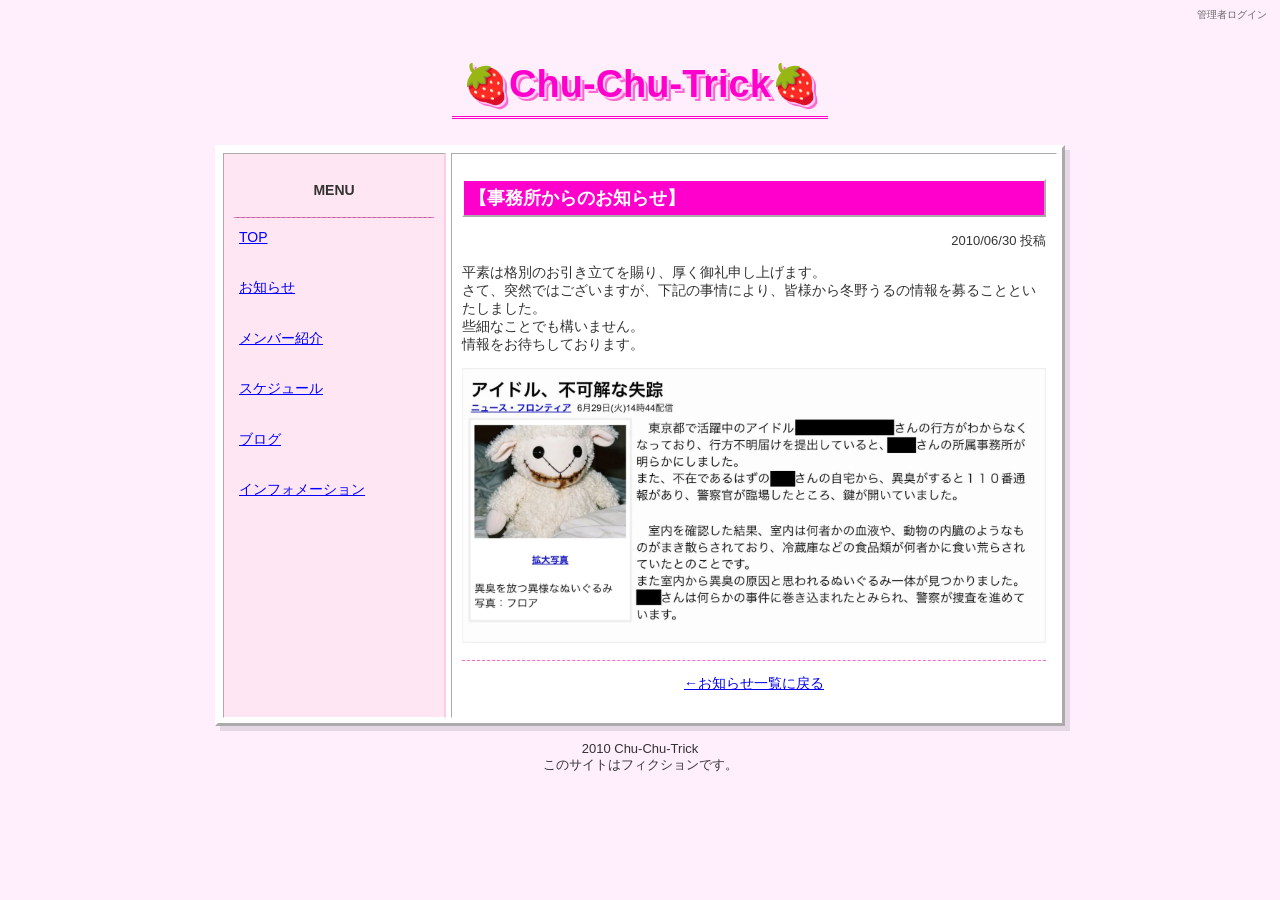
<file: news01.html>
<!DOCTYPE html>
<html lang="ja">
<head>
    <meta charset="UTF-8">
    <title>【事務所からのお知らせ】</title>
    <link rel="stylesheet" href="style.css">
</head>
<body background="https://www.transparenttextures.com/patterns/cubes.png">
    <div style="text-align: right; font-size: 10px; margin: 5px;">
        <a href="login.html" style="color: #666; text-decoration: none;">管理者ログイン</a>
    </div>
    <center>
        <h1 class="title">🍓Chu-Chu-Trick🍓</h1>
        <table border="1" cellspacing="5" cellpadding="10" width="850" bgcolor="#FFFFFF" class="main-table">
            <tr>
                <td width="200" valign="top" class="sidebar">
                    <p align="center"><b>MENU</b></p>
                    <hr noshade size="2">
                    <a href="home.html">TOP</a><br>
                    <a href="news.html">お知らせ</a><br>
                    <a href="member.html">メンバー紹介</a><br>
                    <a href="schedule.html">スケジュール</a><br>
                    <a href="blog.html">ブログ</a><br>
                    <a href="info.html">インフォメーション</a><br>
                </td>
                <td valign="top" class="content">
                    <h2 class="section-title">【事務所からのお知らせ】</h2>
                    <p align="right"><font size="2">2010/06/30 投稿</font></p>
                    
                    <p>
                        平素は格別のお引き立てを賜り、厚く御礼申し上げます。<br>
                        さて、突然ではございますが、下記の事情により、皆様から冬野うるの情報を募ることといたしました。<br>
                        些細なことでも構いません。<br>
                        情報をお待ちしております。<br>
                    </p>

                    <p align="center">
                        <img src="news01.png" alt="お知らせ画像" border="0" style="max-width: 100%;">
                    </p>
                    <hr>
                    <p align="center">
                        <a href="news.html">←お知らせ一覧に戻る</a>
                    </p>
                </td>
            </tr>
        </table>
        <p><font size="2">2010 Chu-Chu-Trick<br>このサイトはフィクションです。</font></p>
    </center>
</body>
</html>
</file>
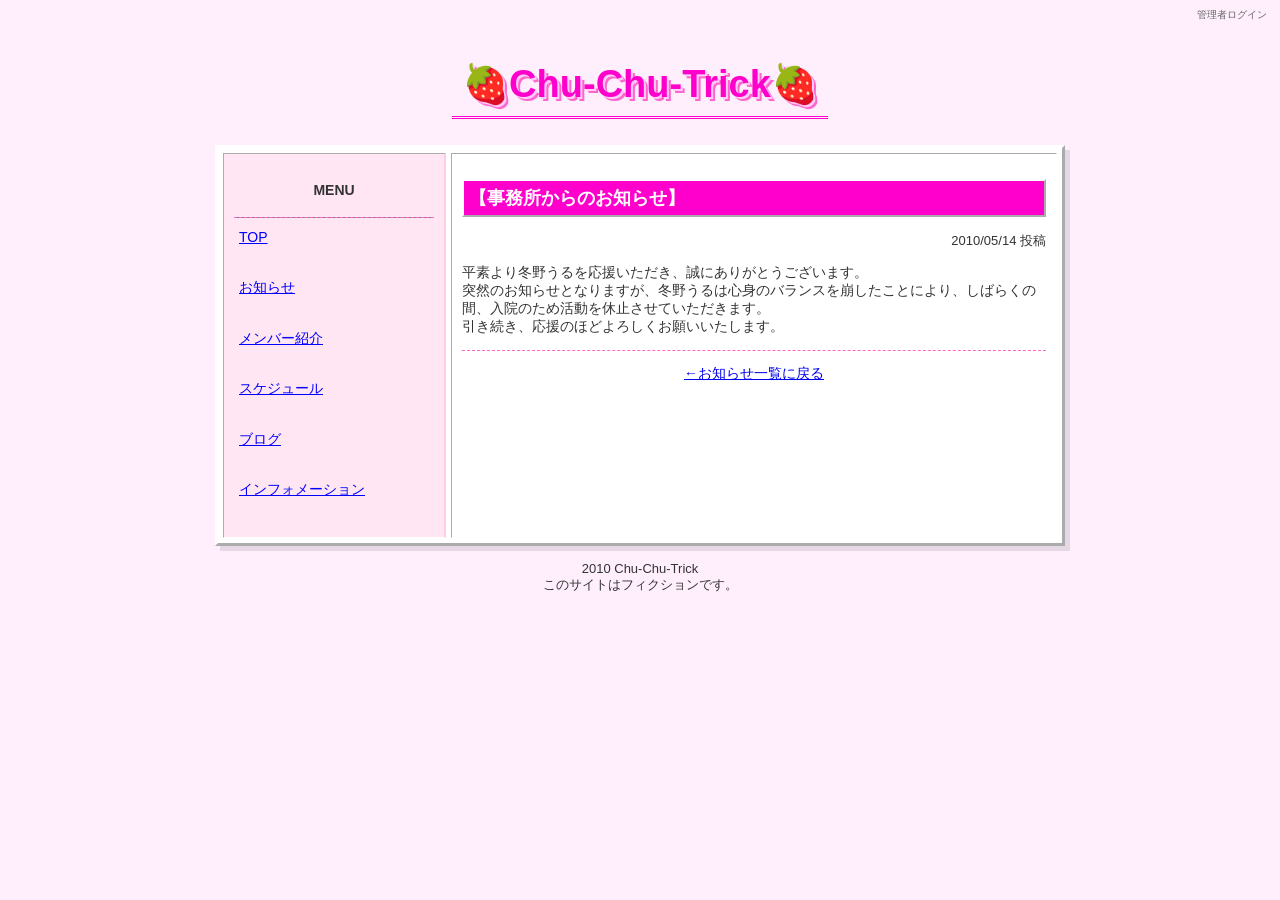
<file: news02.html>
<!DOCTYPE html>
<html lang="ja">
<head>
    <meta charset="UTF-8">
    <title>【事務所からのお知らせ】</title>
    <link rel="stylesheet" href="style.css">
</head>
<body background="https://www.transparenttextures.com/patterns/cubes.png">
    <div style="text-align: right; font-size: 10px; margin: 5px;">
        <a href="login.html" style="color: #666; text-decoration: none;">管理者ログイン</a>
    </div>
    <center>
        <h1 class="title">🍓Chu-Chu-Trick🍓</h1>
        <table border="1" cellspacing="5" cellpadding="10" width="850" bgcolor="#FFFFFF" class="main-table">
            <tr>
                <td width="200" valign="top" class="sidebar">
                    <p align="center"><b>MENU</b></p>
                    <hr noshade size="2">
                    <a href="home.html">TOP</a><br>
                    <a href="news.html">お知らせ</a><br>
                    <a href="member.html">メンバー紹介</a><br>
                    <a href="schedule.html">スケジュール</a><br>
                    <a href="blog.html">ブログ</a><br>
                    <a href="info.html">インフォメーション</a><br>
                </td>
                <td valign="top" class="content">
                    <h2 class="section-title">【事務所からのお知らせ】</h2>
                    <p align="right"><font size="2">2010/05/14 投稿</font></p>
                    
                    <p>
                        平素より冬野うるを応援いただき、誠にありがとうございます。<br>
                        突然のお知らせとなりますが、冬野うるは心身のバランスを崩したことにより、しばらくの間、入院のため活動を休止させていただきます。<br>
                        引き続き、応援のほどよろしくお願いいたします。
                    </p>
                    <hr>
                    <p align="center">
                        <a href="news.html">←お知らせ一覧に戻る</a>
                    </p>
                </td>
            </tr>
        </table>
        <p><font size="2">2010 Chu-Chu-Trick<br>このサイトはフィクションです。</font></p>
    </center>
</body>
</html>
</file>
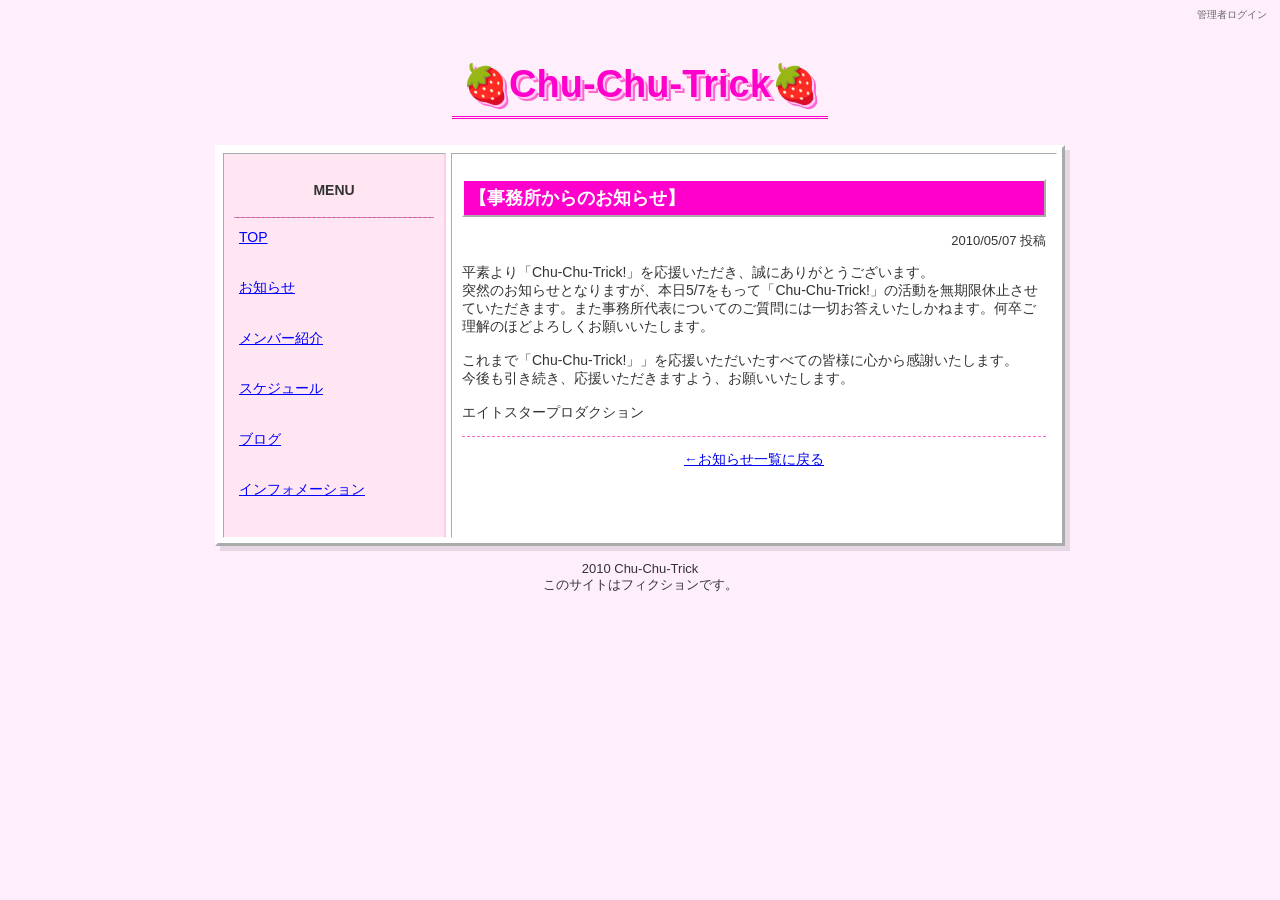
<file: news03.html>
<!DOCTYPE html>
<html lang="ja">
<head>
    <meta charset="UTF-8">
    <title>【事務所からのお知らせ】</title>
    <link rel="stylesheet" href="style.css">
</head>
<body background="https://www.transparenttextures.com/patterns/cubes.png">
    <div style="text-align: right; font-size: 10px; margin: 5px;">
        <a href="login.html" style="color: #666; text-decoration: none;">管理者ログイン</a>
    </div>
    <center>
        <h1 class="title">🍓Chu-Chu-Trick🍓</h1>
        <table border="1" cellspacing="5" cellpadding="10" width="850" bgcolor="#FFFFFF" class="main-table">
            <tr>
                <td width="200" valign="top" class="sidebar">
                    <p align="center"><b>MENU</b></p>
                    <hr noshade size="2">
                    <a href="home.html">TOP</a><br>
                    <a href="news.html">お知らせ</a><br>
                    <a href="member.html">メンバー紹介</a><br>
                    <a href="schedule.html">スケジュール</a><br>
                    <a href="blog.html">ブログ</a><br>
                    <a href="info.html">インフォメーション</a><br>
                </td>
                <td valign="top" class="content">
                    <h2 class="section-title">【事務所からのお知らせ】</h2>
                    <p align="right"><font size="2">2010/05/07 投稿</font></p>
                    
                    <p>
                        平素より「Chu-Chu-Trick!」を応援いただき、誠にありがとうございます。<br>

                        突然のお知らせとなりますが、本日5/7をもって「Chu-Chu-Trick!」の活動を無期限休止させていただきます。また事務所代表についてのご質問には一切お答えいたしかねます。何卒ご理解のほどよろしくお願いいたします。<br><br>

                        これまで「Chu-Chu-Trick!」」を応援いただいたすべての皆様に心から感謝いたします。<br>
                        今後も引き続き、応援いただきますよう、お願いいたします。<br><br>

                        エイトスタープロダクション
                    </p>
                    <hr>
                    <p align="center">
                        <a href="news.html">←お知らせ一覧に戻る</a>
                    </p>
                </td>
            </tr>
        </table>
        <p><font size="2">2010 Chu-Chu-Trick<br>このサイトはフィクションです。</font></p>
    </center>
</body>
</html>
</file>
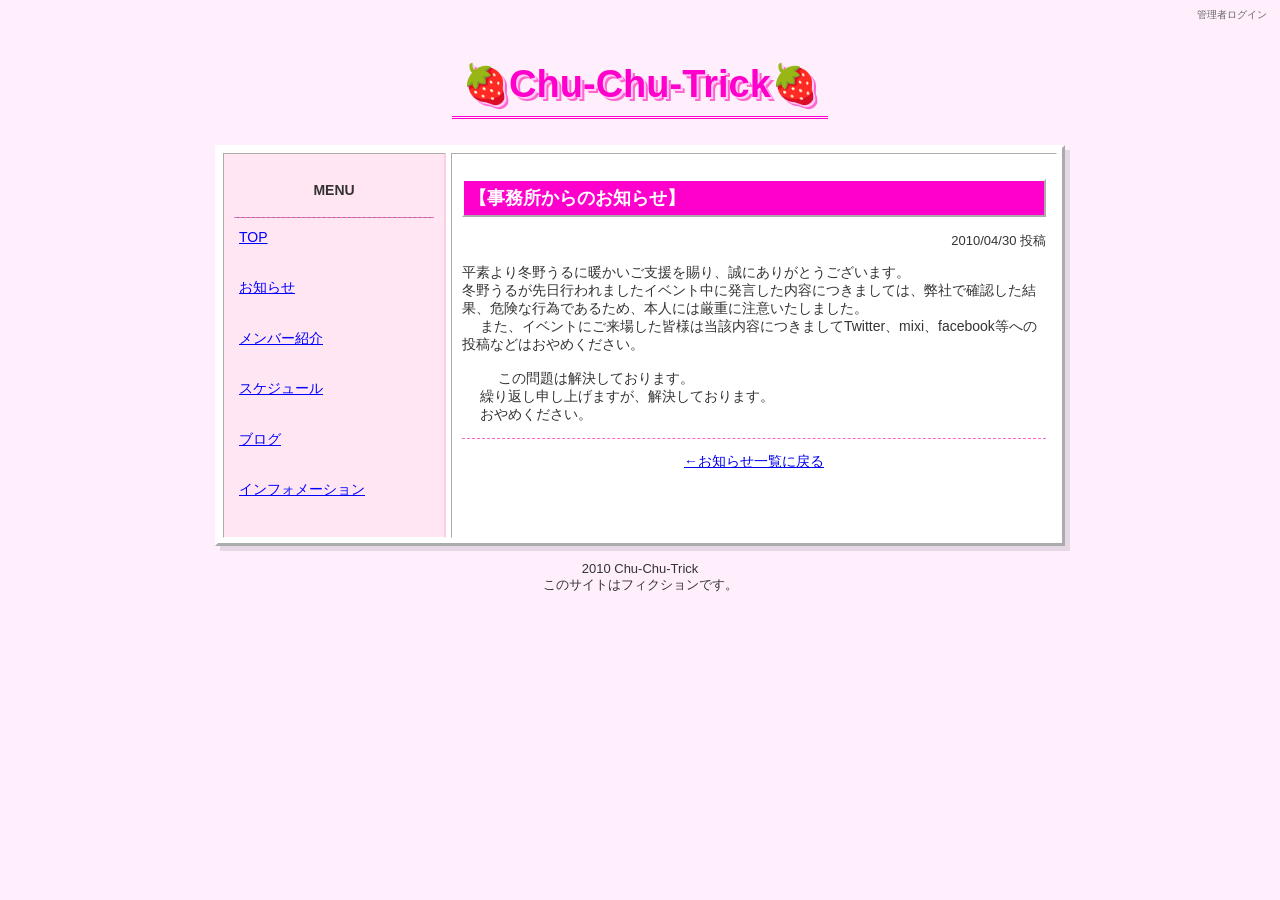
<file: news04.html>
<!DOCTYPE html>
<html lang="ja">
<head>
    <meta charset="UTF-8">
    <title>【事務所からのお知らせ】</title>
    <link rel="stylesheet" href="style.css">
</head>
<body background="https://www.transparenttextures.com/patterns/cubes.png">
    <div style="text-align: right; font-size: 10px; margin: 5px;">
        <a href="login.html" style="color: #666; text-decoration: none;">管理者ログイン</a>
    </div>
    <center>
        <h1 class="title">🍓Chu-Chu-Trick🍓</h1>
        <table border="1" cellspacing="5" cellpadding="10" width="850" bgcolor="#FFFFFF" class="main-table">
            <tr>
                <td width="200" valign="top" class="sidebar">
                    <p align="center"><b>MENU</b></p>
                    <hr noshade size="2">
                    <a href="home.html">TOP</a><br>
                    <a href="news.html">お知らせ</a><br>
                    <a href="member.html">メンバー紹介</a><br>
                    <a href="schedule.html">スケジュール</a><br>
                    <a href="blog.html">ブログ</a><br>
                    <a href="info.html">インフォメーション</a><br>
                </td>
                <td valign="top" class="content">
                    <h2 class="section-title">【事務所からのお知らせ】</h2>
                    <p align="right"><font size="2">2010/04/30 投稿</font></p>
                    
                    <p>
                        平素より冬野うるに暖かいご支援を賜り、誠にありがとうございます。<br>
                        冬野うるが先日行われましたイベント中に発言した内容につきましては、弊社で確認した結果、危険な行為であるため、本人には厳重に注意いたしました。<br>
　                      また、イベントにご来場した皆様は当該内容につきましてTwitter、mixi、facebook等への投稿などはおやめください。<br><br>
　
　                      この問題は解決しております。<br>
　                      繰り返し申し上げますが、解決しております。<br>
　                      おやめください。<br>
                    </p>
                    <hr>
                    <p align="center">
                        <a href="news.html">←お知らせ一覧に戻る</a>
                    </p>
                </td>
            </tr>
        </table>
        <p><font size="2">2010 Chu-Chu-Trick<br>このサイトはフィクションです。</font></p>
    </center>
</body>
</html>
</file>
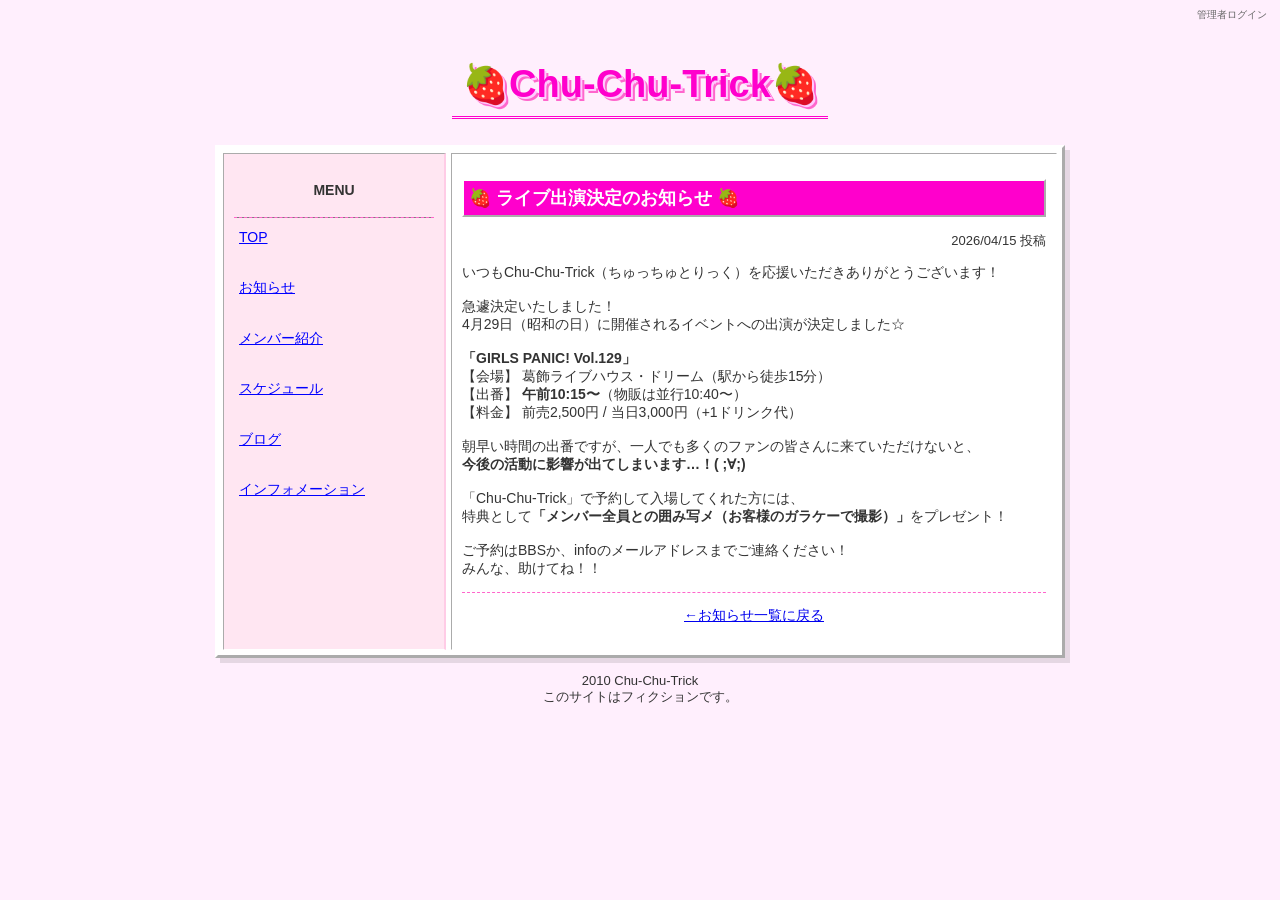
<file: news05.html>
<!DOCTYPE html>
<html lang="ja">
<head>
    <meta charset="UTF-8">
    <title>【重要】4/29 ライブ出演決定！ - Chu-Chu-Trick!</title>
    <link rel="stylesheet" href="style.css">
</head>
<body background="https://www.transparenttextures.com/patterns/cubes.png">
    <div style="text-align: right; font-size: 10px; margin: 5px;">
        <a href="login.html" style="color: #666; text-decoration: none;">管理者ログイン</a>
    </div>
    <center>
        <h1 class="title">🍓Chu-Chu-Trick🍓</h1>
        <table border="1" cellspacing="5" cellpadding="10" width="850" bgcolor="#FFFFFF" class="main-table">
            <tr>
                <td width="200" valign="top" class="sidebar">
                    <p align="center"><b>MENU</b></p>
                    <hr noshade size="2">
                    <a href="home.html">TOP</a><br>
                    <a href="news.html">お知らせ</a><br>
                    <a href="member.html">メンバー紹介</a><br>
                    <a href="schedule.html">スケジュール</a><br>
                    <a href="blog.html">ブログ</a><br>
                    <a href="info.html">インフォメーション</a><br>
                </td>
                <td valign="top" class="content">
                    <h2 class="section-title">🍓 ライブ出演決定のお知らせ 🍓</h2>
                    <p align="right"><font size="2">2026/04/15 投稿</font></p>
                    
                    <p>
                        いつもChu-Chu-Trick（ちゅっちゅとりっく）を応援いただきありがとうございます！<br><br>
                        急遽決定いたしました！<br>
                        4月29日（昭和の日）に開催されるイベントへの出演が決定しました☆<br><br>
                        <b>「GIRLS PANIC! Vol.129」</b><br>
                        【会場】 葛飾ライブハウス・ドリーム（駅から徒歩15分）<br>
                        【出番】 <b>午前10:15〜</b>（物販は並行10:40〜）<br>
                        【料金】 前売2,500円 / 当日3,000円（+1ドリンク代）<br><br>
                        朝早い時間の出番ですが、一人でも多くのファンの皆さんに来ていただけないと、<br>
                        <b>今後の活動に影響が出てしまいます…！( ;∀;)</b><br><br>
                        「Chu-Chu-Trick」で予約して入場してくれた方には、<br>
                        特典として<b>「メンバー全員との囲み写メ（お客様のガラケーで撮影）」</b>をプレゼント！<br><br>
                        ご予約はBBSか、infoのメールアドレスまでご連絡ください！<br>
                        みんな、助けてね！！
                    </p>
                    <hr>
                    <p align="center">
                        <a href="news.html">←お知らせ一覧に戻る</a>
                    </p>
                </td>
            </tr>
        </table>
        <p><font size="2">2010 Chu-Chu-Trick<br>このサイトはフィクションです。</font></p>
    </center>
</body>
</html>
</file>
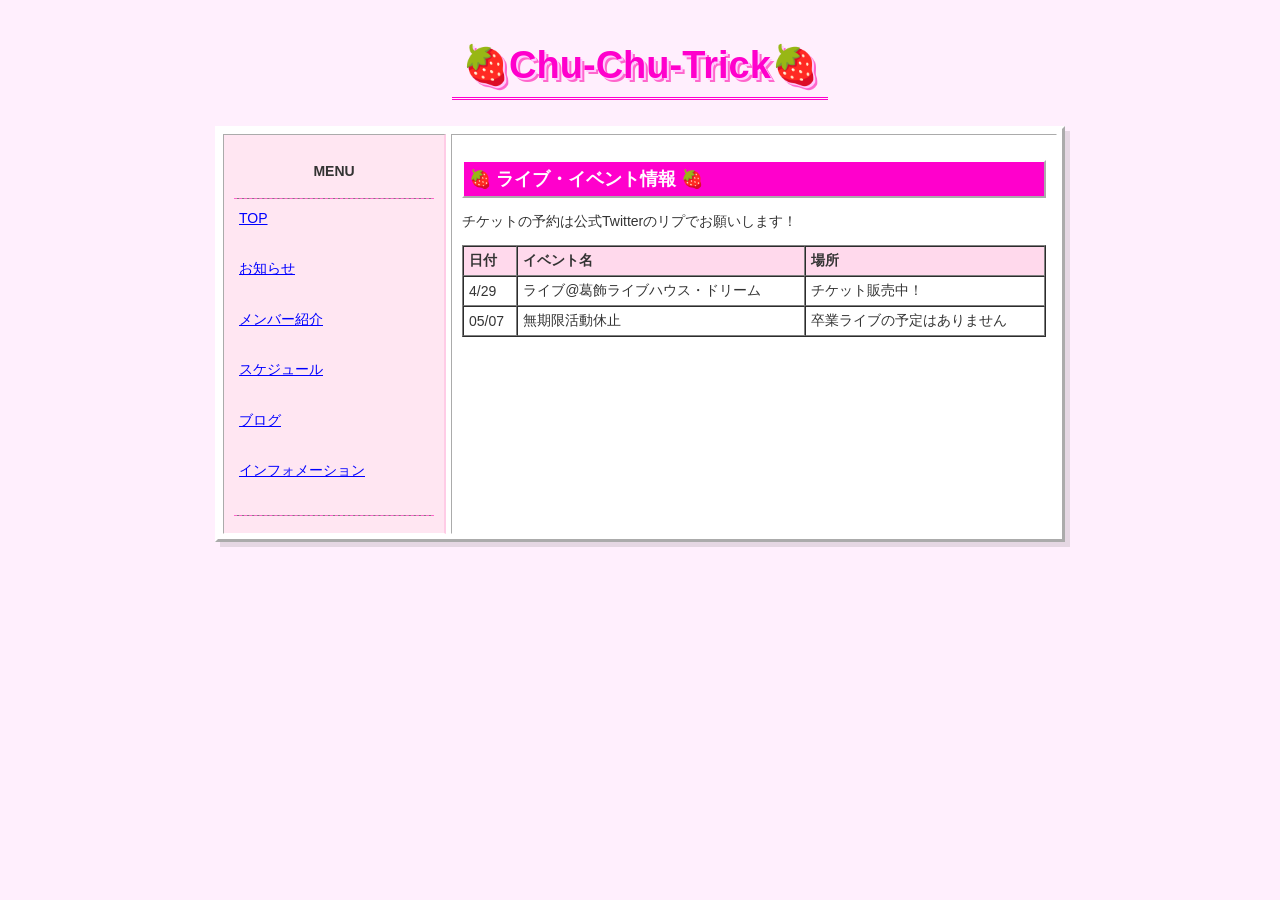
<file: schedule.html>
<!DOCTYPE html>
<html lang="ja">
<head>
    <meta charset="UTF-8">
    <title>☆★☆ スケジュール ☆★☆</title>
    <link rel="stylesheet" href="style.css">
</head>
<body background="https://www.transparenttextures.com/patterns/cubes.png">
    <center>
        <h1 class="title">🍓Chu-Chu-Trick🍓</h1>
        <table border="1" cellspacing="5" cellpadding="10" width="850" bgcolor="#FFFFFF" class="main-table">
            <tr>
                <td width="200" valign="top" class="sidebar">
                    <p align="center"><b>MENU</b></p>
                    <hr noshade size="2">
                    <a href="home.html">TOP</a><br>
                    <a href="news.html">お知らせ</a><br>
                    <a href="member.html">メンバー紹介</a><br>
                    <a href="schedule.html">スケジュール</a><br>
                    <a href="blog.html">ブログ</a><br>
                    <a href="info.html">インフォメーション</a><br>
                    <hr noshade size="2">
                </td>
                <td valign="top" class="content">
                    <h2 class="section-title">🍓 ライブ・イベント情報 🍓</h2>
                    <p>チケットの予約は公式Twitterのリプでお願いします！</p>
                    <table border="1" width="100%" cellspacing="0" cellpadding="5">
                        <tr bgcolor="#FFD9EC">
                            <th>日付</th><th>イベント名</th><th>場所</th>
                        </tr>
                        <tr>
                            <td>4/29</td><td>ライブ@葛飾ライブハウス・ドリーム</td><td>チケット販売中！</td>
                        </tr>
                        <tr>
                            <td>05/07</td><td>無期限活動休止</td><td>卒業ライブの予定はありません</td>
                        </tr>
                    </table>
                </td>
            </tr>
        </table>
    </center>
</body>
</html>
</file>
<file: style.css>
body {
    background-color: #FFEFFD;
    color: #333333;
    font-family: "MS Pゴシック", "MS PGothic", sans-serif;
    font-size: 14px;
}

.title {
    color: #FF00CC;
    font-size: 38px;
    text-shadow: 2px 2px 0px #FFCCFF, 4px 4px 0px #FF66CC;
    border-bottom: 3px double #FF00CC;
    display: inline-block;
    padding: 10px;
}

.main-table {
    border: 3px outset #FFFFFF;
    box-shadow: 5px 5px 0px rgba(0,0,0,0.1);
}

.sidebar {
    background-color: #FFE6F2;
    border-right: 2px solid #FFCCE6;
    line-height: 1.8;
}

.sidebar a {
    color: #0000FF;
    text-decoration: underline;
    display: block;
    padding-left: 5px;
}

.sidebar a:hover {
    color: #FFFF00;
    background-color: #FF0000;
}

.counter {
    background-color: #000000;
    color: #00FF00;
    font-family: 'Courier New', monospace;
    padding: 2px 8px;
    font-size: 20px;
    border: 2px inset #999999;
}

.section-title {
    background-color: #FF00CC;
    color: #FFFFFF;
    padding: 5px;
    font-size: 18px;
    border: 2px outset #FFFFFF;
}

.content {
    background-color: #FFFFFF;
    text-align: left;
}

/* メンバー表などの点線 */
hr {
    border: none;
    border-top: 1px dashed #FF66CC;
}

/* login.html用に追加 */
input.pass-input {
    border: 2px inset #ffffff;
    background-color: #ffffff;
    padding: 2px;
}

button {
    font-family: "MS Pゴシック";
    background: #cccccc;
    border: 2px outset #ffffff;
    padding: 2px 10px;
}

button:active {
    border: 2px inset #ffffff;
}
</file>
